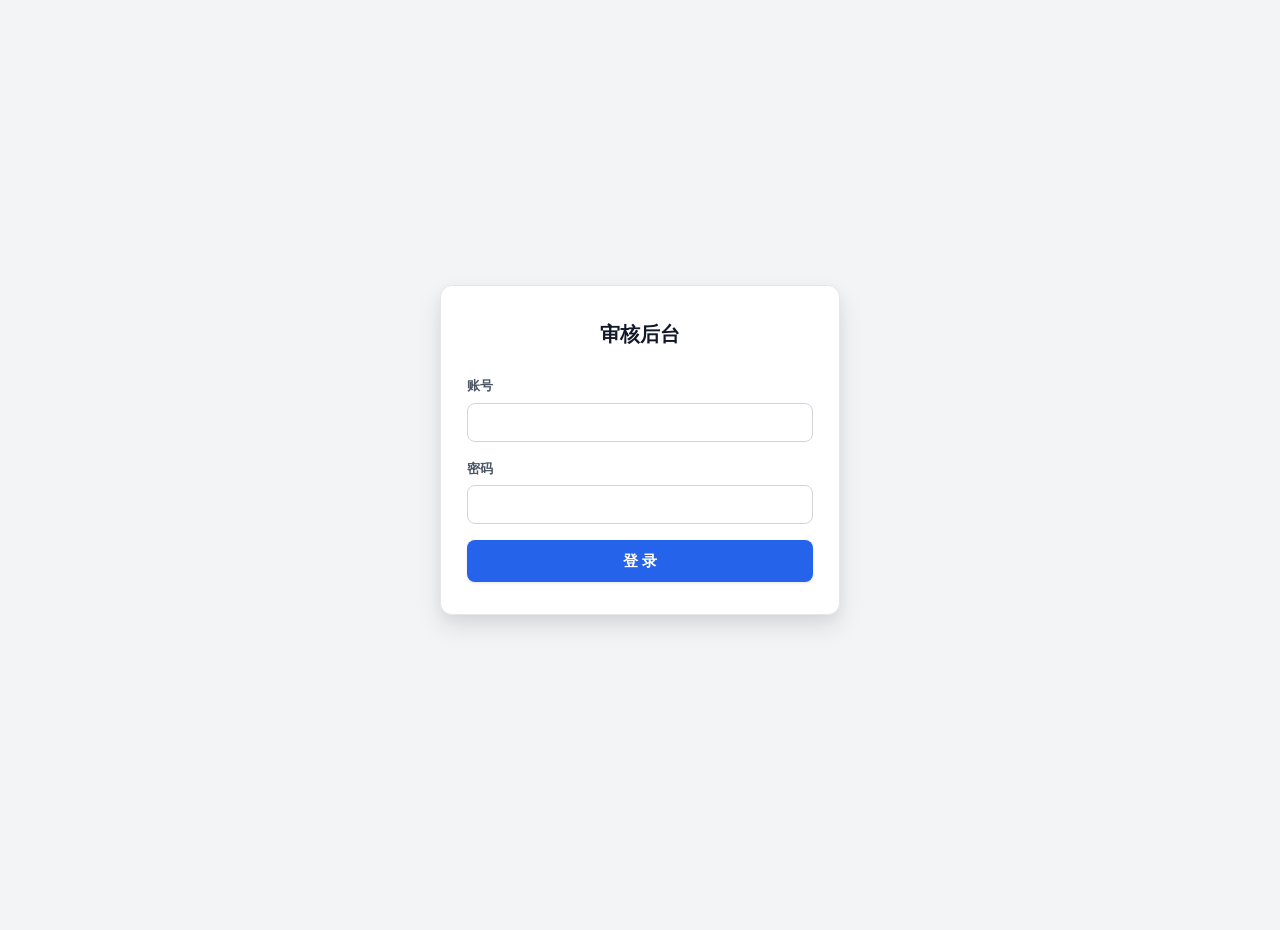
<file: templates/admin_login.html>
<!DOCTYPE html>
<html lang="zh-CN">
<head>
  <meta charset="UTF-8">
  <meta name="viewport" content="width=device-width, initial-scale=1.0">
  <meta name="robots" content="noindex">
  <title>后台登录 · 猫和老鼠点位</title>
  <link rel="stylesheet" href="/static/css/style.css">
</head>
<body class="admin-body">

<main class="login-wrap">
  <form class="login-card glass" id="loginForm">
    <h1 class="login-logo">审核后台</h1>
    <div class="form-group">
      <label>账号</label>
      <input type="text" name="username" id="user" autocomplete="username" required>
    </div>
    <div class="form-group">
      <label>密码</label>
      <input type="password" name="password" id="pass" autocomplete="current-password" required>
    </div>
    <div class="form-msg" id="loginMsg" hidden></div>
    <button type="submit" class="btn-primary">登 录</button>
  </form>
</main>

<script>
document.getElementById('loginForm').addEventListener('submit', async function (e) {
  e.preventDefault();
  const msg = document.getElementById('loginMsg');
  msg.hidden = true;
  try {
    const fd = new FormData(this);
    const res = await fetch('/admin/login', { method: 'POST', body: fd });
    const data = await res.json();
    if (data.ok) {
      location.href = '/admin/dashboard';
    } else {
      msg.textContent = data.error || '登录失败';
      msg.hidden = false;
    }
  } catch (err) {
    msg.textContent = '网络错误，请重试';
    msg.hidden = false;
  }
});
</script>
</body>
</html>
</file>
<file: static/css/style.css>
/* 按原级联顺序加载各职责的样式；页面继续引用此入口。 */
@import url("./foundation.css");
@import url("./browse.css");
@import url("./dialogs.css");
@import url("./admin.css");
@import url("./site.css");
@import url("./responsive.css");
</file>
